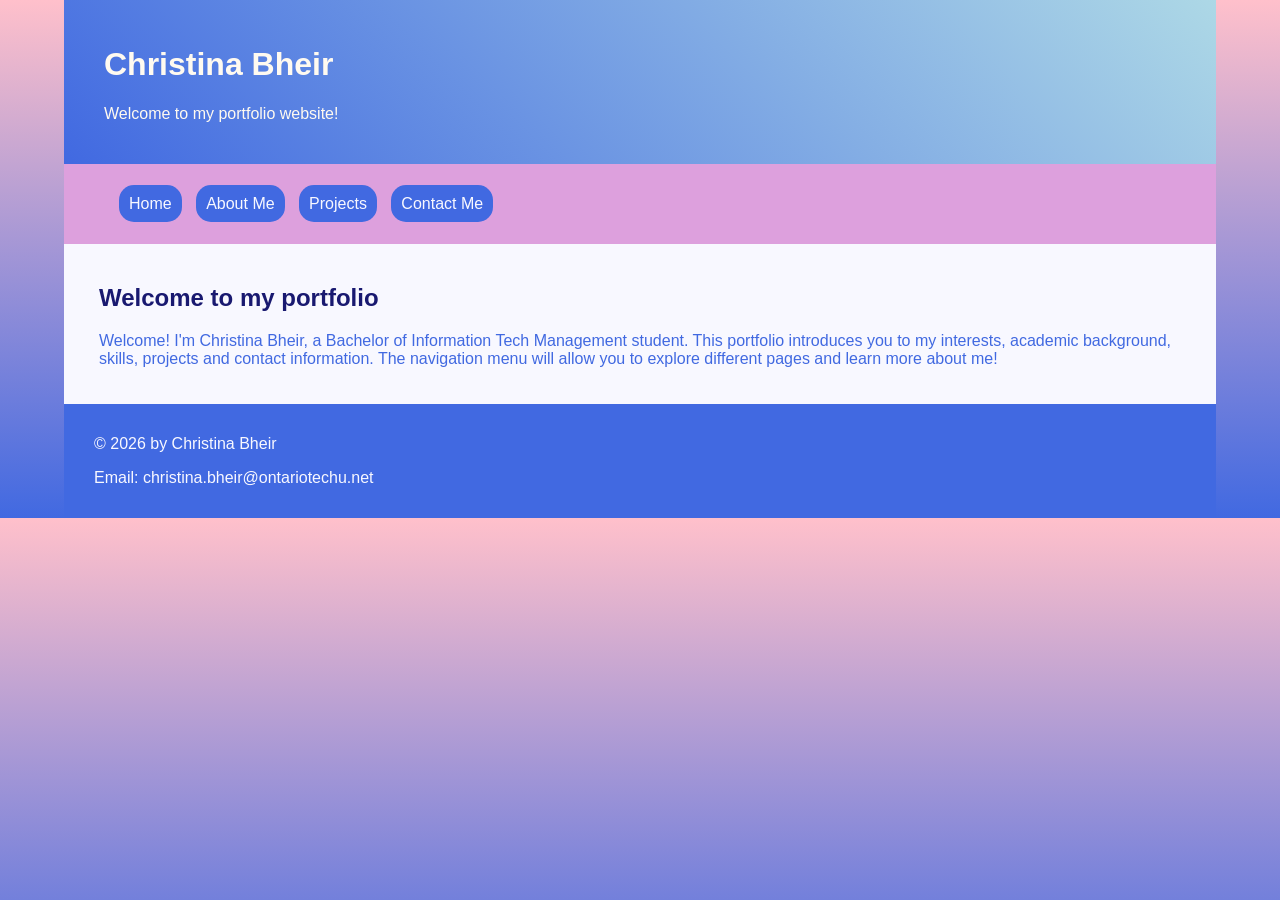
<file: index.html>
<!-- Assignment 1 - Portfolio Site using HTML and CSS
 References: Week 1 - 4 Lecture Slides and Tutorial Slides -->
 <!DOCTYPE html >
 <html lang="en">

 <head>
    <meta charset="UTF-8">
    <!-- week 1: viewport allows page to adjust to device width -->
    <meta name ="viewport" content="width=device-width, initial-scale=1.0">
    
    <!-- week 3 media queries with different CSS files -->
<!-- laptop stylesheet -->
    <link href="css/laptop.css" rel="stylesheet" type="text/css" 
          media="only screen and (min-width:960px)">
<!-- tablet stylesheet -->
    <link href="css/tablet.css" rel="stylesheet" type="text/css" 
          media="only screen and (min-width:481px) and (max-width:959px)">
<!-- mobile stylesheet -->
    <link href="css/mobile.css" rel="stylesheet" type="text/css" 
          media="only screen and (max-width:480px)">

    <title>Christina Bheir | Portfolio </title>
 </head>

 <body>
    <!-- week 1 to 3 material -->
    <div id="wrapper">
        <!-- week 2 b slides -->
        <header>
            <h1>Christina Bheir</h1>
            <p>Welcome to my portfolio website!</p>
        </header>
<!-- I referred back to week 1 and 2b lecture slides navigation example of including multiple pages -->
        <nav>
            <ul>
                <li><a href="index.html">Home</a> </li>
                <li><a href="about.html">About Me</a> </li>
                <li><a href="projects.html">Projects</a> </li>
                <li><a href="contact.html">Contact Me</a> </li>
            </ul>
        </nav>
        <!-- organization through semantic elements -->
        <main>
            <h2>Welcome to my portfolio</h2>

            <p>
                Welcome! I'm Christina Bheir, a Bachelor of 
                Information Tech Management student.
                
                This portfolio introduces you to my interests,
                academic background, skills, projects and contact information.
                The navigation menu will allow you to explore 
                different pages and learn more about me!
            </p>
        </main>

        <footer>
            <p> © 2026 by Christina Bheir </p>
            <p>Email: christina.bheir@ontariotechu.net </p>
        </footer>
        
    </div>

 </body>
 </html>
</file>
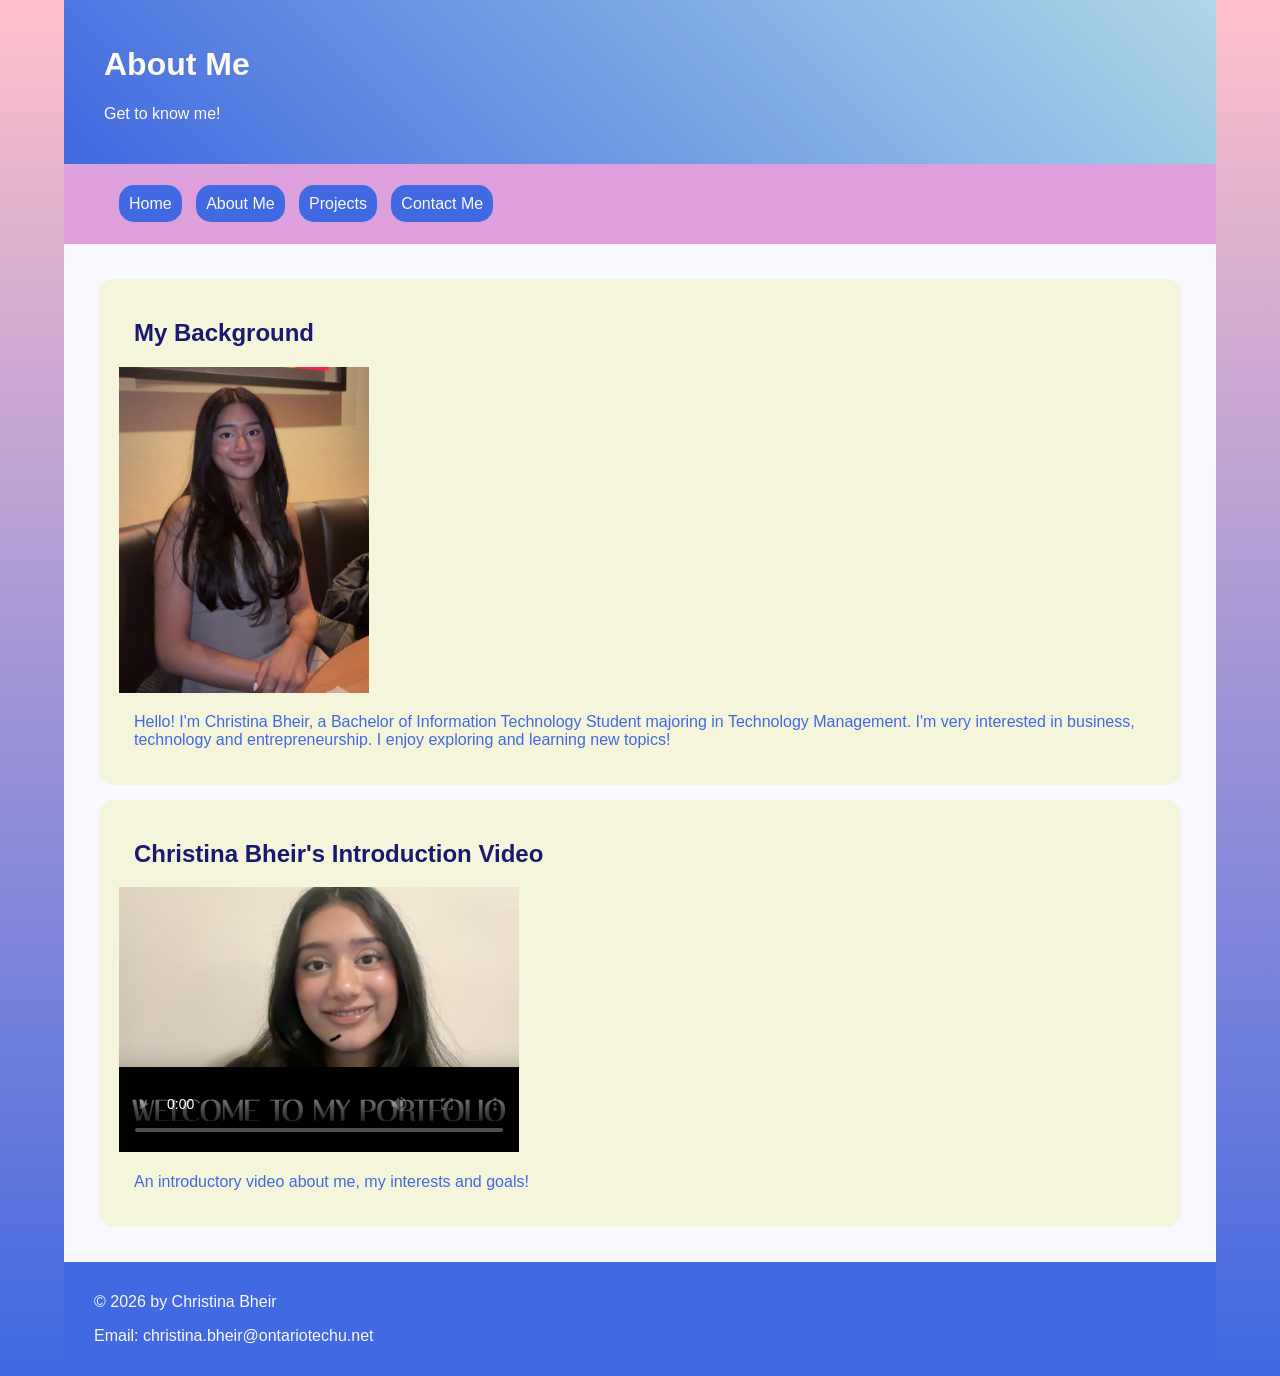
<file: about.html>
<!-- html file for about me page -->

 <!DOCTYPE html >
 <html lang="en">

 <head>
    <meta charset="UTF-8">
    <meta name ="viewport" content="width=device-width">
    
<!-- laptop stylesheet -->
    <link href="css/laptop.css" rel="stylesheet" type="text/css" 
          media="only screen and (min-width:960px)">
<!-- tablet stylesheet -->
    <link href="css/tablet.css" rel="stylesheet" type="text/css" 
          media="only screen and (min-width:481px) and (max-width:959px)">
<!-- mobile stylesheet -->
    <link href="css/mobile.css" rel="stylesheet" type="text/css" 
          media="only screen and (max-width:480px)">

    <title> Me | Christina Bheir</title>
 </head>
<!-- reference: lecture slides -->
 <body>
    <div id="wrapper">
        <header>
            <h1>About Me</h1>
            <p>Get to know me!</p>
        </header>

<!-- lecture slide notes from navigation examples -->
        <nav>
            <ul>
                <li><a href="index.html">Home</a> </li>
                <li><a href="about.html">About Me</a> </li>
                <li><a href="projects.html">Projects</a> </li>
                <li><a href="contact.html">Contact Me</a> </li>
            </ul>
        </nav>

        <!-- organization through semantic elements -->
        <main>
            <section>
                <h2>My Background</h2>
                <!-- week 1 html image material -->
                <img src="images/image1.jpg"
                alt="Christina Bheir"
                width="250">

                <p>
                    Hello! I'm Christina Bheir, a Bachelor of Information
                    Technology Student majoring in Technology Management.
                    I'm very interested in business, technology and entrepreneurship.
                    I enjoy exploring and learning new topics!
                </p>
            </section>
<!-- reference: week 2 lecture slides about embedding native video -->
            <section>
                <h2>Christina Bheir's Introduction Video</h2>
                <!-- displays poster image -->
                <video controls width="400" poster="images/pimage1.png">
                    <source src="videos/introduction.mp4" 
                            type="video/mp4">
                    Your browser doesn't support HTML5 video.
                </video>

                <p>
                    An introductory video about me, my interests and goals!
                </p>
            </section>
        
        </main>

        <footer>
            <p> © 2026 by Christina Bheir </p>
            <p>Email: christina.bheir@ontariotechu.net </p>
        </footer>
    </div>

 </body>
 </html>
</file>
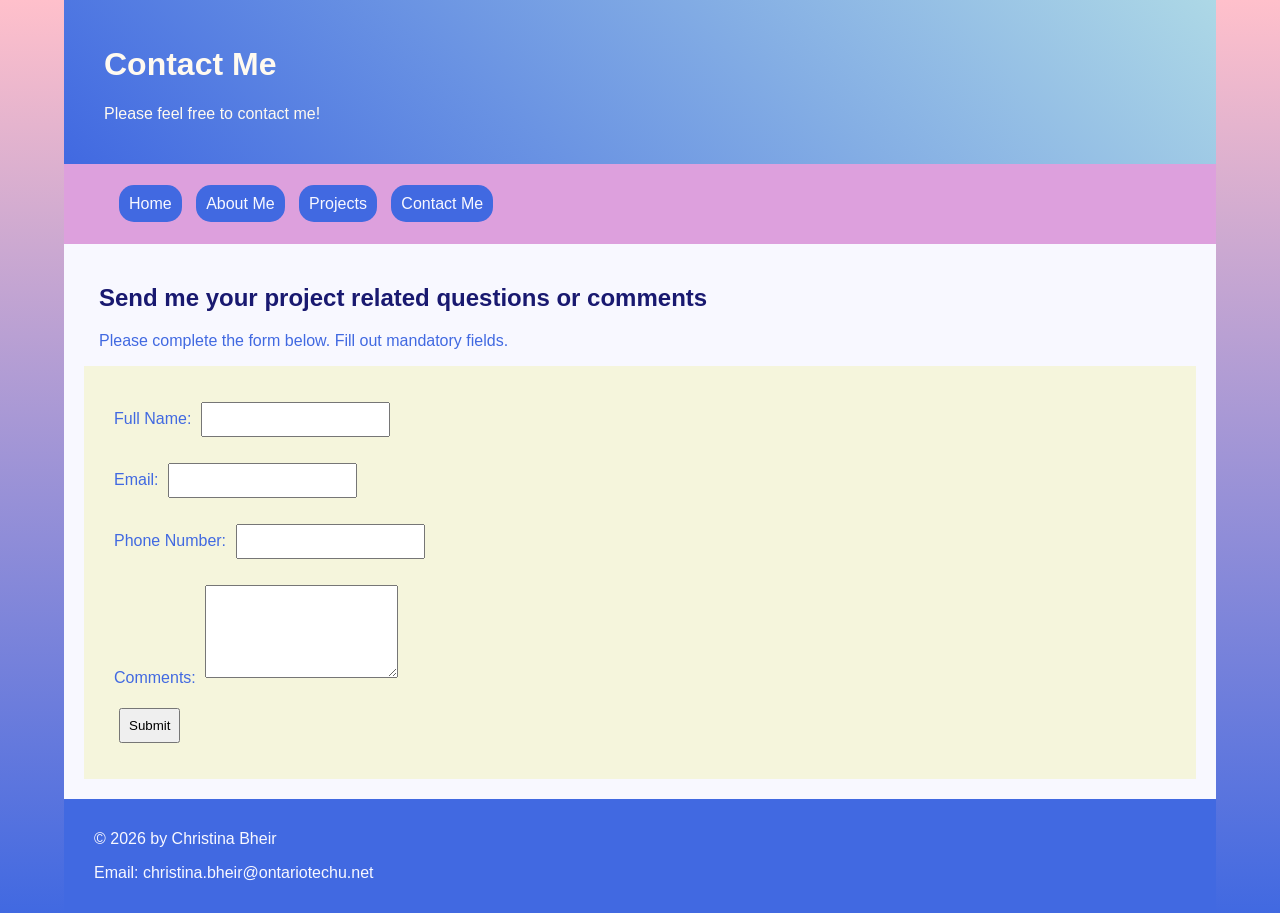
<file: contact.html>
<!-- contact page -->
 <!DOCTYPE html >
 <html lang="en">
<!-- reference is week 2 content about html forms -->
 <head>
    <meta charset="UTF-8">
    <meta name ="viewport" content="width=device-width, initial-scale=1.0">

<!-- laptop stylesheet -->
    <link href="css/laptop.css" rel="stylesheet" type="text/css" 
          media="only screen and (min-width:960px)">
<!-- tablet stylesheet -->
    <link href="css/tablet.css" rel="stylesheet" type="text/css" 
          media="only screen and (min-width:481px) and (max-width:959px)">
<!-- mobile stylesheet -->
    <link href="css/mobile.css" rel="stylesheet" type="text/css" 
          media="only screen and (max-width:480px)">
          
    <title>Contact Me | Christina Bheir </title>
 </head>

 <body>
    <div id="wrapper">
        <header>
            <h1>Contact Me</h1>
            <p>Please feel free to contact me!</p>
        </header>
<!-- I referred back to the lecture slides navigation example of including multiple pages -->
        <nav>
            <ul>
                <li><a href="index.html">Home</a> </li>
                <li><a href="about.html">About Me</a> </li>
                <li><a href="projects.html">Projects</a> </li>
                <li><a href="contact.html">Contact Me</a> </li>
            </ul>
        </nav>
        <!-- organization through semantic elements -->
        <main>
            <h2>Send me your project related questions or comments</h2>

            <p>
                Please complete the form below.
                Fill out mandatory fields.
            </p>
<!-- form validation -->
            <form action="#" method="get">
<!-- FULL NAME -->
                <p>
                    <label  for="name">Full Name:</label>
                    <input  type="text" 
                            id="name"
                            name="name"
                            required>
                </p>
<!-- EMAIL -->
                 <p>
                    <label  for="email">Email:</label>
                    <input  type="email" 
                            id="email"
                            name="email"
                            required>
                </p>
<!-- PHONE NUMBER -->
                 <p>
                    <label  for="phone">Phone Number:</label>
                    <input  type="tel" 
                            id="phone"
                            name="phone"
                            pattern="[0-9]{10}"
                            title="Enter Phone Number"
                            required>
                </p>
<!-- COMMENTS -->
                 <p>
                    <label  for="comments">Comments:</label>
                    <textarea id="comments"
                              name ="comments"
                              rows="5"
                              required></textarea>
    
                </p>
<!-- SUBMIT BUTTON -->
                <p> 
                    <input type="submit" value="Submit">
                </p>



            </form>

        </main>

        <footer>
            <p> © 2026 by Christina Bheir </p>
            <p>Email: christina.bheir@ontariotechu.net </p>
        </footer>
        
    </div>

 </body>
 </html>
</file>
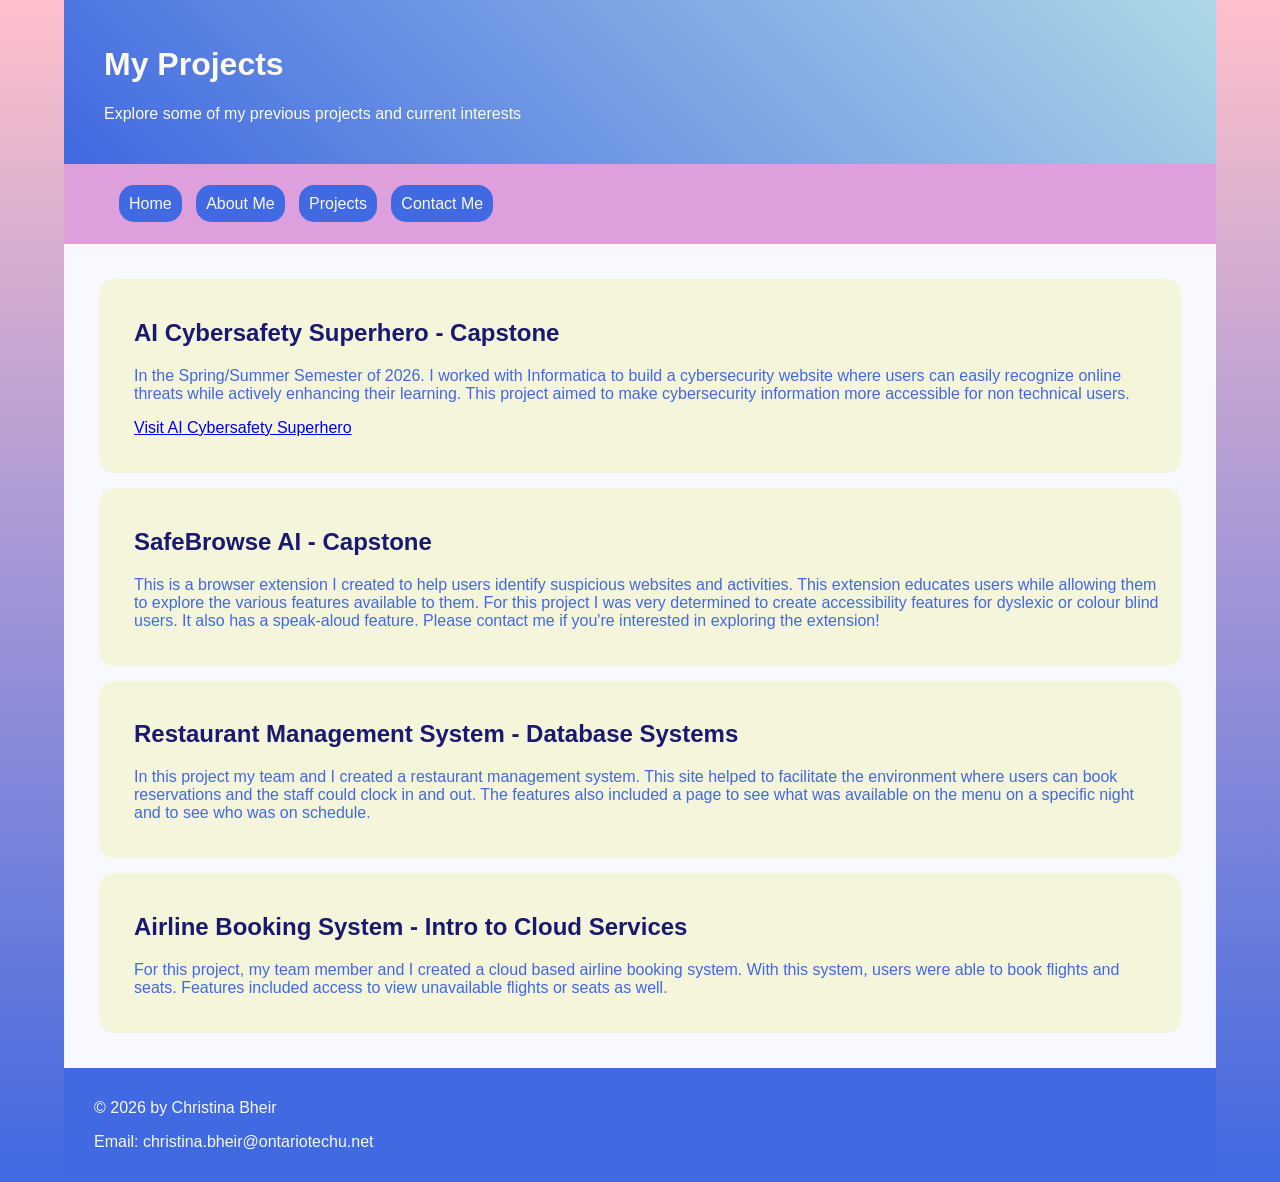
<file: projects.html>
<!-- project file -->
 <!DOCTYPE html >
 <html lang="en">

 <head>
    <meta charset="UTF-8">
    <meta name ="viewport" content="width=device-width, initial-scale=1.0">
    
<!-- laptop stylesheet -->
    <link href="css/laptop.css" rel="stylesheet" type="text/css" 
          media="only screen and (min-width:960px)">
<!-- tablet stylesheet -->
    <link href="css/tablet.css" rel="stylesheet" type="text/css" 
          media="only screen and (min-width:481px) and (max-width:959px)">
<!-- mobile stylesheet -->
    <link href="css/mobile.css" rel="stylesheet" type="text/css" 
          media="only screen and (max-width:480px)">

    <title>Projects| Christina Bheir</title>
 </head>

 <body>
    <div id="wrapper">
        <header>
            <h1>My Projects</h1>
            <p>Explore some of my previous projects and current interests</p>
        </header>
<!-- I referred back to the lecture slides navigation example of including multiple pages -->
        <nav>
            <ul>
                <li><a href="index.html">Home</a> </li>
                <li><a href="about.html">About Me</a> </li>
                <li><a href="projects.html">Projects</a> </li>
                <li><a href="contact.html">Contact Me</a> </li>
            </ul>
        </nav>
        <!-- organization through semantic elements -->
        <main>
<!-- PROJECT 1 -->
 <!-- href to identify the link for external website and _blank allows for it to open in a new tab -->
            <section>
                <h2>AI Cybersafety Superhero - Capstone</h2>
                <p>
                    In the Spring/Summer Semester of 2026. I worked with Informatica
                    to build a cybersecurity website where users can easily recognize
                    online threats while actively enhancing their learning.
                    This project aimed to make cybersecurity information more
                    accessible for non technical users.
                </p>
<!-- creating clickable link for users to visit my website -->
                <p>
                    <a href="https://aicybersafetysuperhero.netlify.app/"
                        target="_blank">
                        Visit AI Cybersafety Superhero 
                    </a>
                
                </p>
            </section>
<!-- PROJECT 2 -->
            <section>
                <h2>SafeBrowse AI - Capstone</h2>
                <p>
                    This is a browser extension I created to
                    help users identify suspicious websites and activities.
                    This extension educates users while allowing them to explore
                    the various features available to them. For this project I
                    was very determined to create accessibility features for dyslexic
                    or colour blind users. It also has a speak-aloud feature.
                    Please contact me if you're interested in exploring the extension!
                </p>
            </section>      
<!-- PROJECT 3 -->
            <section>
                <h2>Restaurant Management System - Database Systems </h2>
                <p>
                    In this project my team and I created a restaurant management
                    system. This site helped to facilitate the environment where
                    users can book reservations and the staff could clock in and out.
                    The features also included a page to see what was available on the menu
                    on a specific night and to see who was on schedule.
                </p>
            </section>   
<!-- PROJECT 4 -->
            <section>
                <h2>Airline Booking System - Intro to Cloud Services</h2>
                <p>
                    For this project, my team member and I created a cloud based
                    airline booking system. With this system, users were able to 
                    book flights and seats. Features included access to view
                    unavailable flights or seats as well. 
                </p>
            </section>
            
        </main>

        <footer>
            <p> © 2026 by Christina Bheir </p>
            <p>Email: christina.bheir@ontariotechu.net </p>
        </footer>
        
    </div>

 </body>
 </html>
</file>
<file: css/laptop.css>
@charset "UTF-8";
/* based on week 1 and week 3 lecture slides and tutorial */

body {
    font-family: Verdana, Geneva, Tahoma, sans-serif;
    color: royalblue;
    background-color: pink;
    background: linear-gradient(to bottom, pink 0%,  royalblue 100%);
    margin:0px;
    padding:0px;
}
/* fluid and wrapper from week 3 slides */
#wrapper {
    width:90%;
    margin-left:auto;
    margin-right:auto;
    background-color: ghostwhite;  
}

header {
    background-color: royalblue;
    background: linear-gradient(45deg,royalblue 0%, lightblue 100%);
    color:floralwhite;
    padding: 25px;
}
/* week 3 slides */
h1, h2, h3, h4, h5, h6, p, li {
    margin-left: 15px;
}

h2 {
    color: midnightblue;
}
/* week 3 notes about nav buttons */
nav {
    background-color: plum;
    padding: 10px;
}

nav ul {
    list-style-type: none;
}

nav li {
    display:inline-block;
    margin: 5px;
}

nav a {
    background-color: royalblue;
    color: ghostwhite;
    text-decoration: none;
    padding: 10px;
    border-radius: 15px;

}

nav a:hover {
    background-color: darkslategray;
}

/* material from week 1 */
main {
    padding: 20px;
}

section {
    background-color: beige;
    padding: 20px;
    margin: 15px;
    border-radius: 15px;
}

img, video {
    max-width: 100%;
    height: auto;
}

/* forms */

form {
    background-color: beige;
    padding: 15px;
}

input, textarea {
    padding: 8px;
    margin: 5px;
    font-family: Verdana, Geneva, Tahoma, sans-serif;

}

button {
    background-color: royalblue;
    color: ghostwhite;
    padding: 10px;
    border-radius: 15px;
}

footer {
    background-color: royalblue;
    color: ghostwhite;
    padding: 15px;
}

footer a {
    color: antiquewhite;
}
</file>
<file: css/tablet.css>
/* tablet layout */
/* based on week 1 and week 3 lecture slides and tutorial */
@charset "UTF-8";

body {
    font-family: Verdana, Geneva, Tahoma, sans-serif;
    color: royalblue;
    background-color: pink;
    background: linear-gradient(to bottom, pink 0%,  royalblue 100%);
    margin:0px;
    padding:0px;
}
/* fluid and wrapper from week 3 slides */
#wrapper {
    width:100%;
    margin-left:auto;
    margin-right:auto;
    background-color: ghostwhite;  
}

header {
    background-color: royalblue;
    background: linear-gradient(45deg,royalblue 0%, lightblue 100%);
    color:floralwhite;
    padding: 20px;
}
/* week 3 slides */
h1, h2, h3, h4, h5, h6, p, li {
    margin-left: 15px;
}

h2 {
    color: midnightblue;
}
/* week 3 notes about nav buttons */
nav {
    background-color: plum;
    padding: 10px;
}

nav ul {
    list-style-type: none;
}

nav li {
    display:inline-block;
    margin: 5px;
}

nav a {
    background-color: royalblue;
    color: ghostwhite;
    text-decoration: none;
    padding: 10px;
    border-radius: 15px;

}

nav a:hover {
    background-color: darkslategray;
}

/* material from week 1 */
main {
    padding: 15px;
}

section {
    background-color: beige;
    padding: 15px;
    margin: 10px;
    border-radius: 15px;
}

img, video {
    max-width: 100%;
    height: auto;
}

/* forms */

form {
    background-color: beige;
    padding: 15px;
}

input, textarea {
    padding: 8px;
    margin: 5px;
    font-family: Verdana, Geneva, Tahoma, sans-serif;

}

button {
    background-color: royalblue;
    color: ghostwhite;
    padding: 10px;
    border-radius: 15px;
}

footer {
    background-color: royalblue;
    color: ghostwhite;
    padding: 15px;
}

footer a {
    color: antiquewhite;
}
</file>
<file: css/mobile.css>
/* mobile layout */
/* based on week 1 and week 3 lecture slides and tutorial */
@charset "UTF-8";

body {
    font-family: Verdana, Geneva, Tahoma, sans-serif;
    color: royalblue;
    background-color: pink;
    background: linear-gradient(to bottom, pink 0%,  royalblue 100%);
    margin:0px;
    padding:0px;
}
/* fluid and wrapper from week 3 slides */
#wrapper {
    width:100%;
    background-color: ghostwhite;  
}

header {
    background-color: royalblue;
    background: linear-gradient(45deg,royalblue 0%, lightblue 100%);
    color:floralwhite;
    padding: 15px;
}
/* week 3 slides */
h1, h2, h3, h4, h5, h6, p, li {
    margin-left: 10px;
    margin-top: 0px;
}

h2 {
    color: midnightblue;
}
/* week 3 notes about nav buttons */
nav {
    background-color: plum;
    padding: 10px;
}

nav ul {
    list-style-type: none;
    padding: 0px;
}

nav li {
    display:inline-block;
    margin: 10px;
}

nav a {
    background-color: royalblue;
    color: ghostwhite;
    text-decoration: none;
    padding: 12px;
    border-radius: 15px;

}

nav a:hover {
    background-color: darkslategray;
}

/* material from week 1 */
main {
    padding: 10px;
}

section {
    background-color: beige;
    padding: 10px;
    margin: 10px;
    border-radius: 15px;
}

img, video {
    max-width: 100%;
    height: auto;
}

/* forms */

form {
    background-color: beige;
    padding: 10px;
}

input, textarea {
    width: 90%;
    padding: 8px;
    margin: 5px;
    font-family: Verdana, Geneva, Tahoma, sans-serif;

}

button {
    background-color: royalblue;
    color: ghostwhite;
    padding: 12px;
    border-radius: 15px;
}

footer {
    background-color: royalblue;
    color: ghostwhite;
    padding: 15px;
}

footer a {
    color: antiquewhite;
}
</file>
